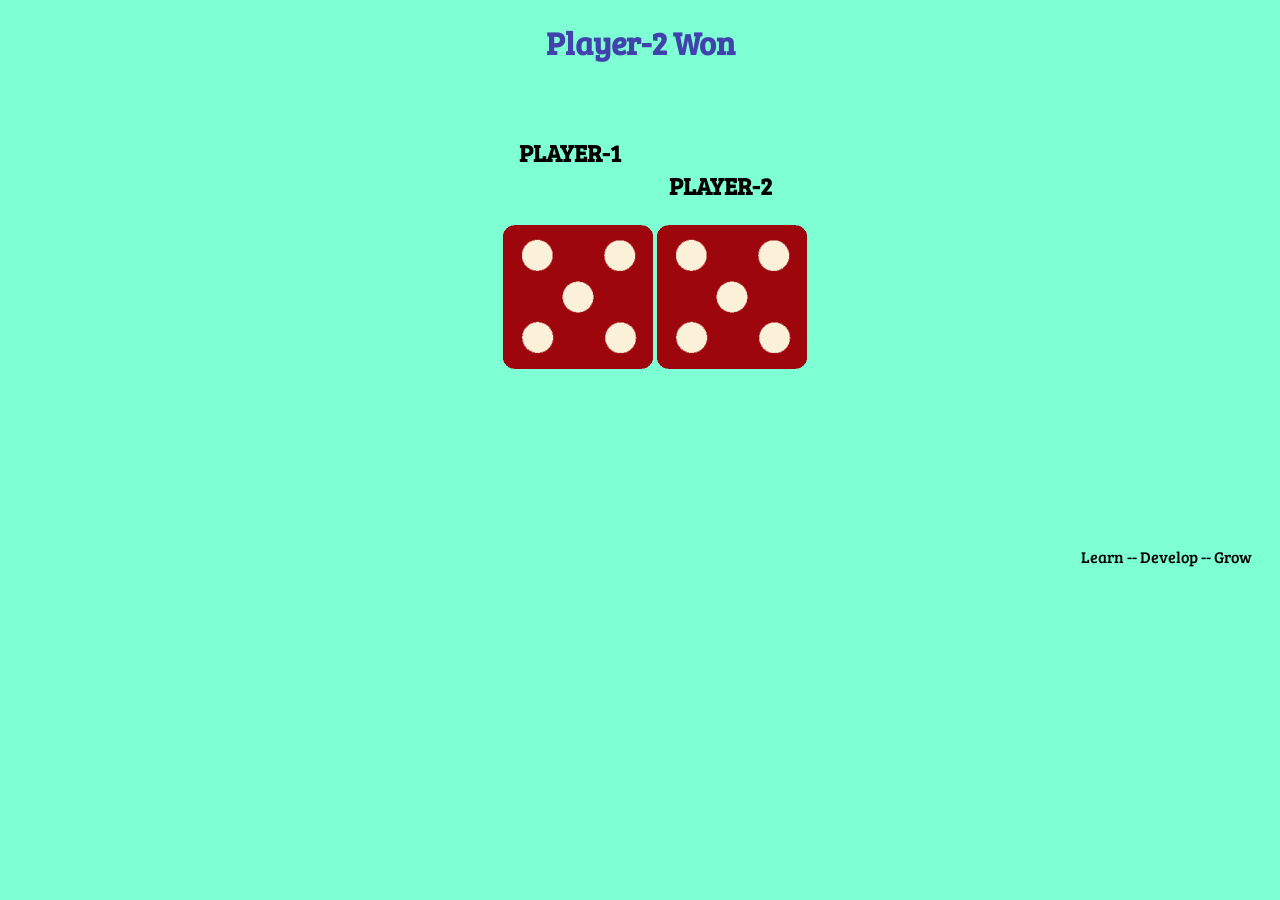
<file: Dice-game/index.html>
<!DOCTYPE html>
<html lang="en">
<head>
    <meta charset="UTF-8">
    <meta name="viewport" content="width=device-width, initial-scale=1.0">
    <title>Document</title>
    <link rel="stylesheet" href="index.css">
    <link rel="preconnect" href="https://fonts.googleapis.com">
<link rel="preconnect" href="https://fonts.gstatic.com" crossorigin>
<link href="https://fonts.googleapis.com/css2?family=Bree+Serif&display=swap" rel="stylesheet">
</head>
<body>
    <h1 class = "heading-class">Refresh Me!</h1>
    <div class="div-class">
       <h2 class="player-1-class">PLAYER-1</h2>
       <H2 class="player-2-class">PLAYER-2</H2>
       <img src="dice6.png" alt="dice" class="image1-class">
       <img src="dice6.png" alt="dice" class="image2-class">
    </div>
    <script src="index.js" charset="UTF-8"></script>
</body>
<footer>Learn -- Develop -- Grow</footer>
</html>
</file>
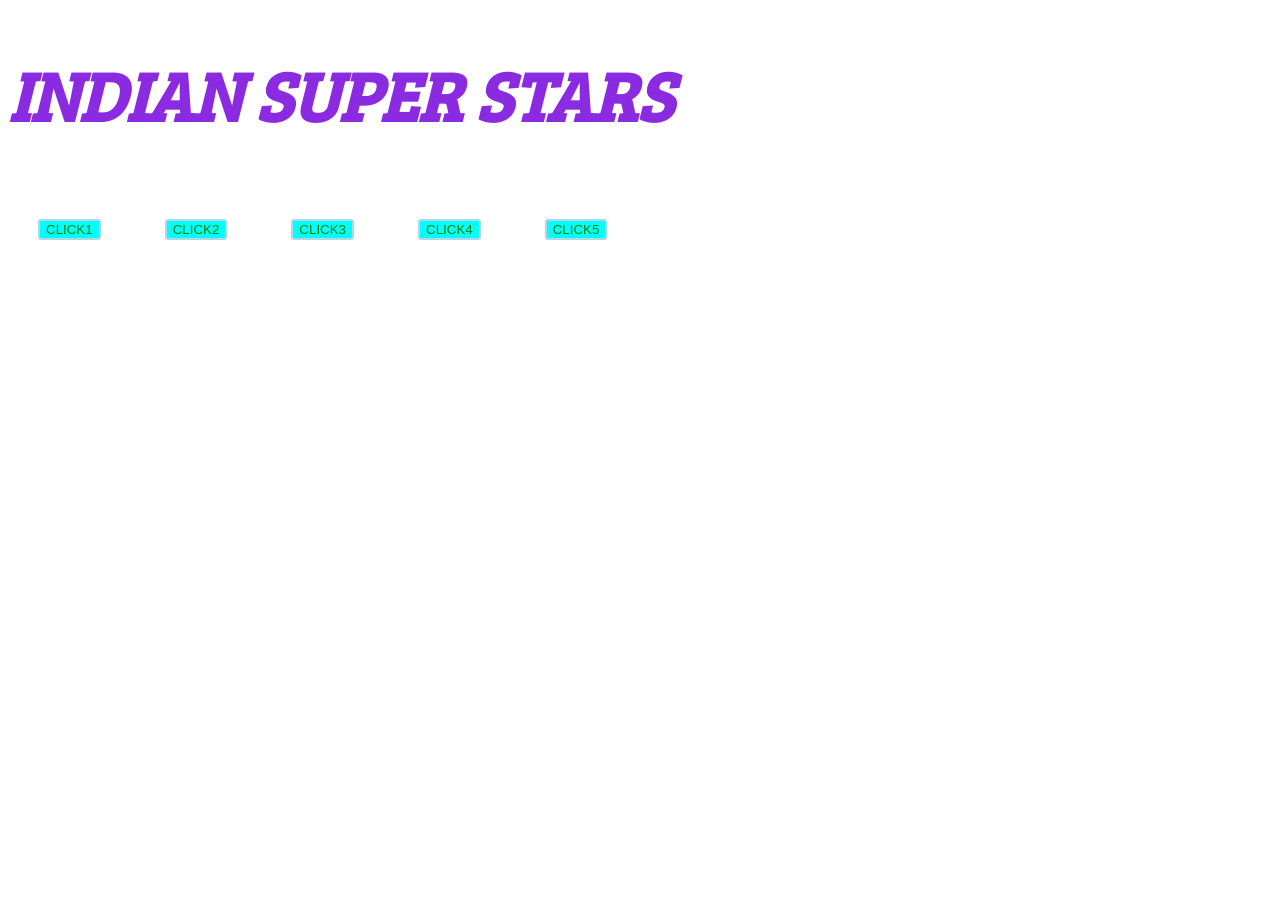
<file: jQuery/index.html>
<!DOCTYPE html>
<html lang="en">
<head>
    <meta charset="UTF-8">
    <meta name="viewport" content="width=device-width, initial-scale=1.0">
    <title>jQuery</title>
    <link rel="stylesheet" href="styles.css">
    <link rel="preconnect" href="https://fonts.googleapis.com">
<link rel="preconnect" href="https://fonts.gstatic.com" crossorigin>
<link href="https://fonts.googleapis.com/css2?family=Bree+Serif&display=swap" rel="stylesheet">
</head>
<body>
    <h1 class="heading-class">INDIAN SUPER STARS</h1>
    <div>
    <BUTTon class="button-class">CLICK1</BUTTon>
    <BUTTon class="button-class">CLICK2</BUTTon>
    <BUTTon class="button-class">CLICK3</BUTTon>
    <BUTTon class="button-class">CLICK4</BUTTon>
    <BUTTon class="button-class">CLICK5</BUTTon>
    </div>
   
    <script src="https://ajax.googleapis.com/ajax/libs/jquery/3.7.0/jquery.min.js"></script>
    <script src="index.js" charset="UTF-8"></script>
</body>
</html>
</file>
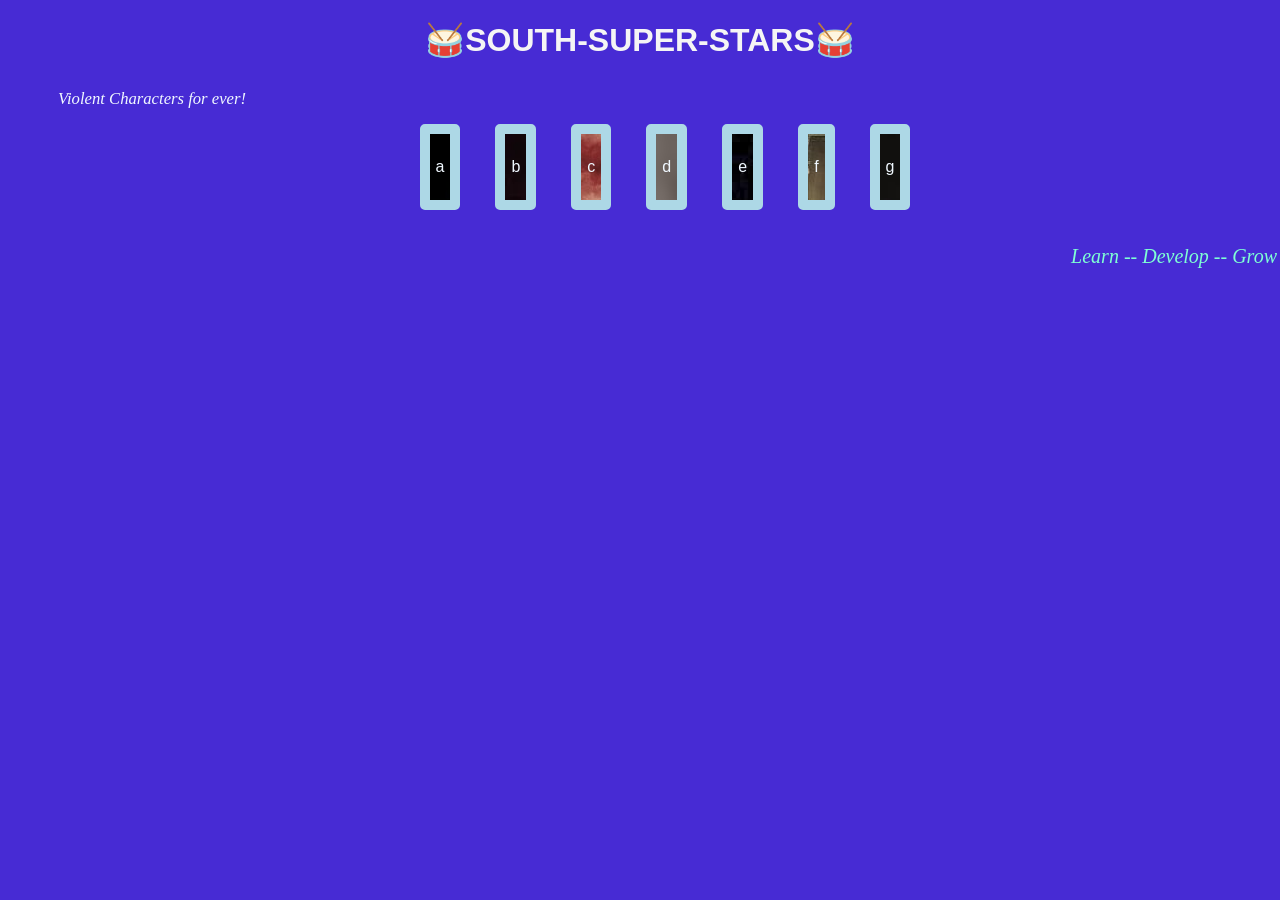
<file: Sound-game/index.html>
<!DOCTYPE html>
<html lang="en">
<head>
    <meta charset="UTF-8">

    <meta name="viewport" content="width=device-width, initial-scale=1.0">

    <title>🧯Violence</title>
   
    <link rel="stylesheet" href="index.css">

</head>
<body>
    <h1 class="head-class">🥁SOUTH-SUPER-STARS🥁</h1><I>
      <I><SUB>Violent Characters for ever!</SUB></I>
    <div class="div-class1">
        <button  class="rolex btn">a</button>
        <button  class="leo btn">b</button>
        <button  class="salaar btn">c</button>
        <button  class="rocky btn">d</button>
        <button  class="ntr btn">e</button>
        <button  class="pushpa btn">f</button>
        <button  class="rrr btn">g</button>
    </div>
    <div>

    </div>
    <script class="script-class" src="index.js"></script>
</body>
<footer>Learn -- Develop -- Grow</footer>
</html>
</file>
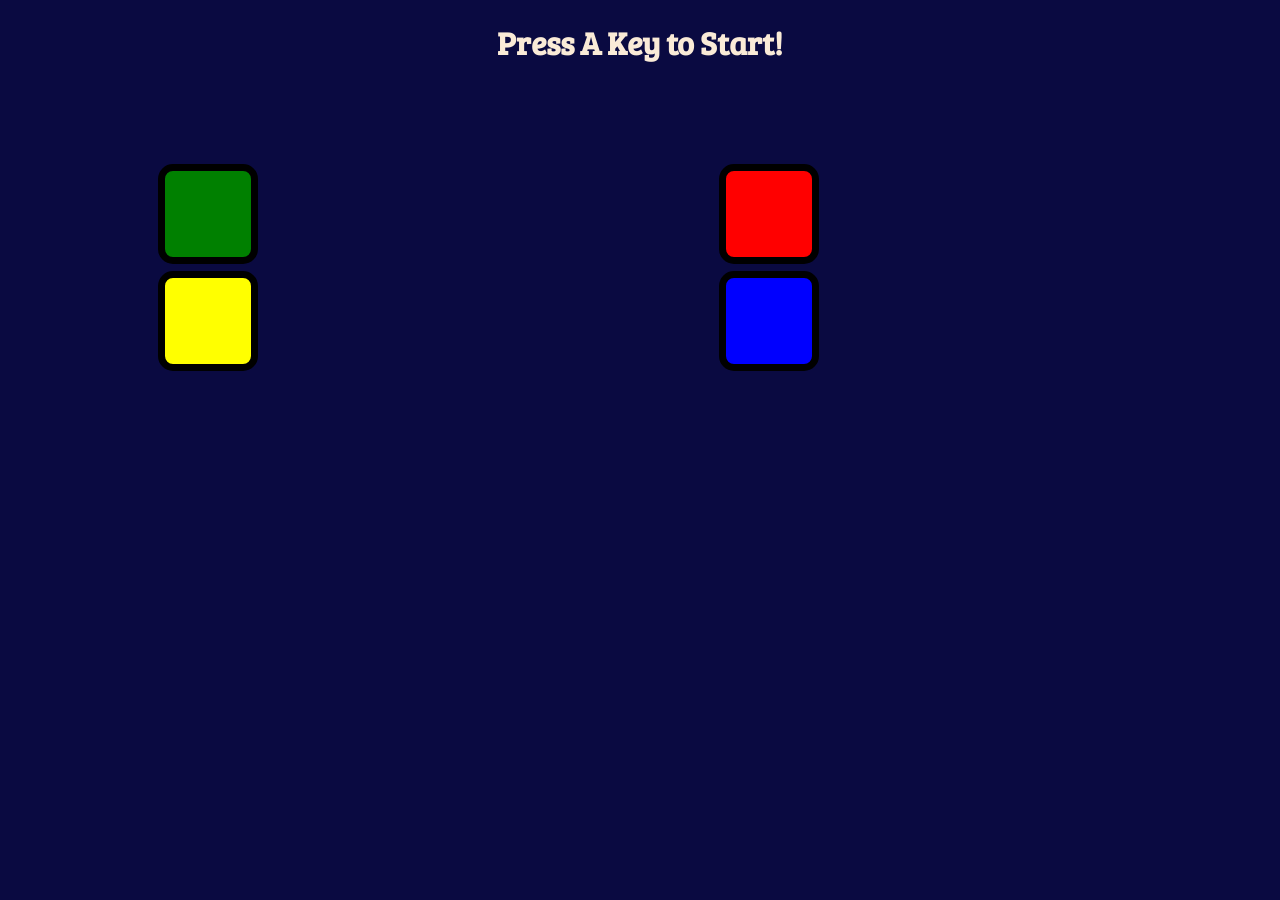
<file: jQuery/game/index.html>
<!DOCTYPE html>
<html lang="en">
<head>
    <meta charset="UTF-8">
    <meta name="viewport" content="width=device-width, initial-scale=1.0">
    <meta http-equiv="refresh" content="5">
    <meta name="Author" content="Mv Vardhan">
    <title>Game</title>
    <link rel="preconnect" href="https://fonts.googleapis.com">
<link rel="preconnect" href="https://fonts.gstatic.com" crossorigin>
<link href="https://fonts.googleapis.com/css2?family=Bree+Serif&display=swap" rel="stylesheet">
<link rel="stylesheet" href="./styles.css">
</head>
<body>
    <h1 class="heading-class">Press A Key to Start!</h1>
    <div class="div-class">
        <button id="green" class="btn"></button>
        <button id="red" class="btn"></button>
        <button id="yellow" class="btn"></button>
        <button id="blue" class="btn"></button>
    </div>
    <script src="https://ajax.googleapis.com/ajax/libs/jquery/3.7.0/jquery.min.js"></script>
    <script src="index.js" charset="UTF-8"></script>
</body>
</html>
</file>
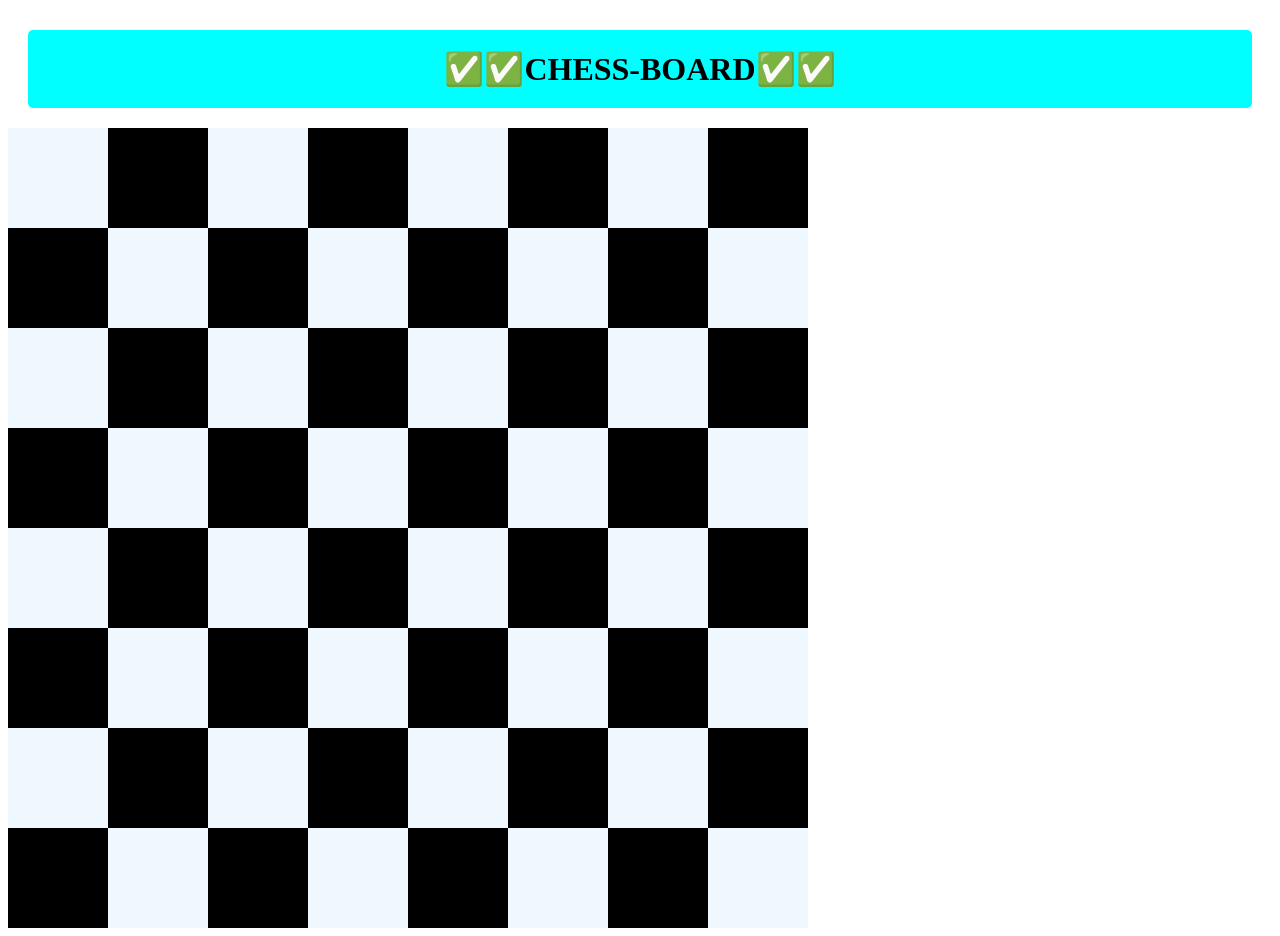
<file: chess.html>
<!DOCTYPE html>
<html>
    <head>
        <title>CHESS-BOARD</title>
        <meta charset="UTF-8">
        <meta name="author" content="MV VARDHAN">
        <style>
            .container {
            display: grid;
            width: 800px;
            grid-template-columns: repeat(8,1fr); 
            grid-template-rows: repeat(8,1fr);
        }
          h1 {
            text-align: center;
            background-color: aqua;
            padding: 20px;
            margin: 20px;
            margin-top: 30px;
            border-radius: 5px;
        }
        .white {
            background-color: aliceblue;
            width: 100px;
            height: 100px;
        }
        .black {
            background-color: black;
            width: 100px;
            height: 100px;
        }
        </style>
    </head>
    <body>
        <h1>✅✅CHESS-BOARD✅✅</h1>
        <div class="container">
          <div class="white"></div>
          <div class="black"></div>
          <div class="white"></div>
          <div class="black"></div>
          <div class="white"></div>
          <div class="black"></div>
          <div class="white"></div>
          <div class="black"></div>
          <div class="black"></div>
          <div class="white"></div>
          <div class="black"></div>
          <div class="white"></div>
          <div class="black"></div>
          <div class="white"></div>
          <div class="black"></div>
          <div class="white"></div>
          <div class="white"></div>
          <div class="black"></div>
          <div class="white"></div>
          <div class="black"></div>
          <div class="white"></div>
          <div class="black"></div>
          <div class="white"></div>
          <div class="black"></div>
          <div class="black"></div>
          <div class="white"></div>
          <div class="black"></div>
          <div class="white"></div>
          <div class="black"></div>
          <div class="white"></div>
          <div class="black"></div>
          <div class="white"></div>
          <div class="white"></div>
          <div class="black"></div>
          <div class="white"></div>
          <div class="black"></div>
          <div class="white"></div>
          <div class="black"></div>
          <div class="white"></div>
          <div class="black"></div>
          <div class="black"></div>
          <div class="white"></div>
          <div class="black"></div>
          <div class="white"></div>
          <div class="black"></div>
          <div class="white"></div>
          <div class="black"></div>
          <div class="white"></div>
          <div class="white"></div>
          <div class="black"></div>
          <div class="white"></div>
          <div class="black"></div>
          <div class="white"></div>
          <div class="black"></div>
          <div class="white"></div>
          <div class="black"></div>
          <div class="black"></div>
          <div class="white"></div>
          <div class="black"></div>
          <div class="white"></div>
          <div class="black"></div>
          <div class="white"></div>
          <div class="black"></div>
          <div class="white"></div>
        </div>
    </body>
</html>
</file>
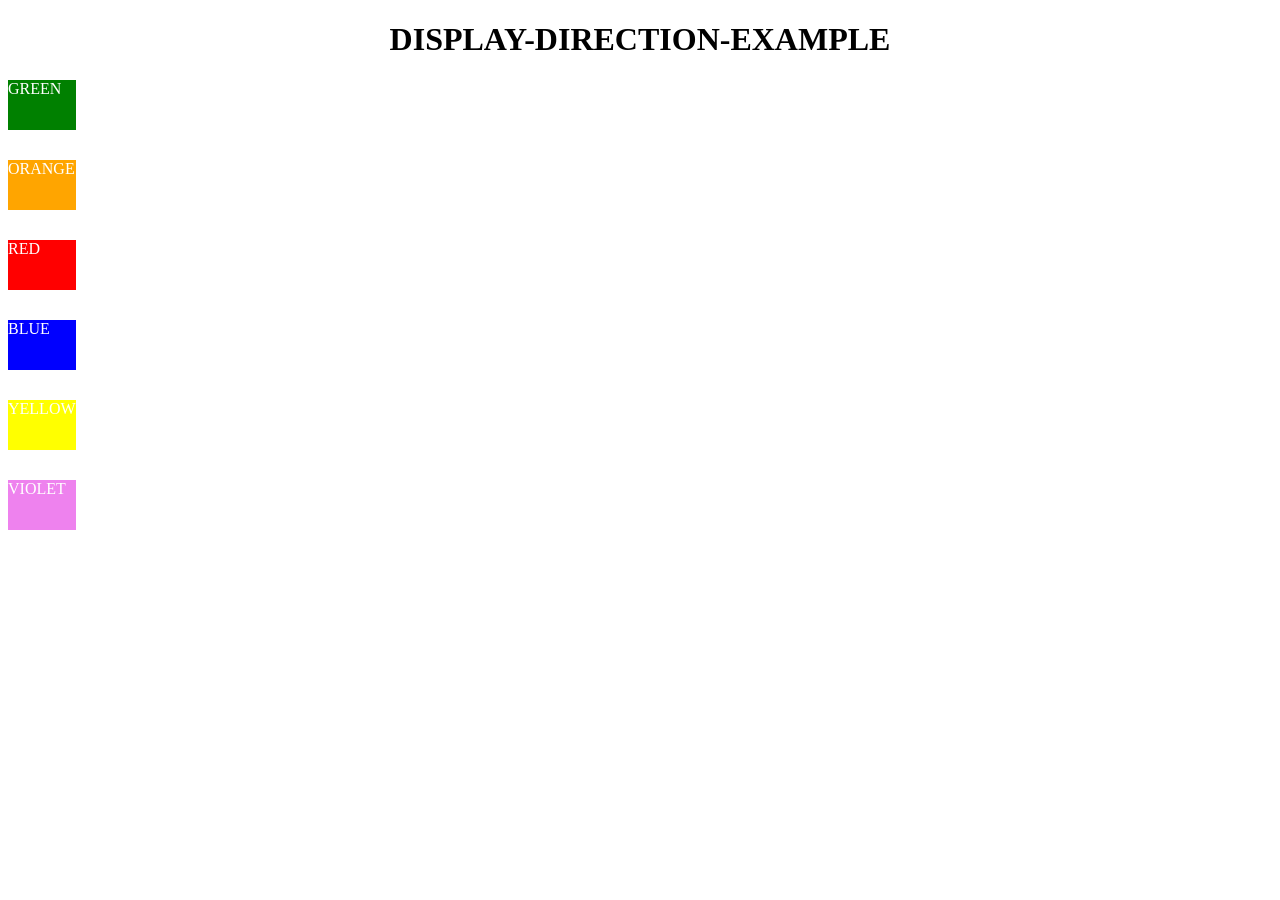
<file: FLEXBOX/flex-direction.html>
<!DOCTYPE html>
<html>
    <head>
        <title>display-Direction-Example</title>
        <meta charset="UTF-8">
        <meta name="author" content="MV VARDHAN">
        <style>
             .container {
               /* background-color: aqua; */
                /* border: 5px solid gold; */
                display: inline-flex;
                gap: 30px;
               flex-direction: column;
               flex-wrap: wrap;
                color: white;
             }
             h1 {
                text-align: center;
             }
             /* we can also use 
             .container div
             .container > div */
           .container > * {
            flex-basis: 50px;
           }
             #green {
                background-color: green;
             }
             #orange {
                background-color: orange;
             }
             #red {
                background-color: red;
             }
             #blue {
                background-color: blue;
             }
             #yellow {
                background-color: yellow;
             }
             #violet {
                background-color: violet;
             }
             
        </style>
    </head>
    <body>
        <h1>DISPLAY-DIRECTION-EXAMPLE</h1>
        <div class="container">
            <div id="green">GREEN</div>
            <div id="orange">ORANGE</div>
            <div id="red">RED</div>
            <div id="blue">BLUE</div>
            <div id="yellow">YELLOW</div>
            <div id="violet">VIOLET</div>
        </div>
    </body>
</html>
</file>
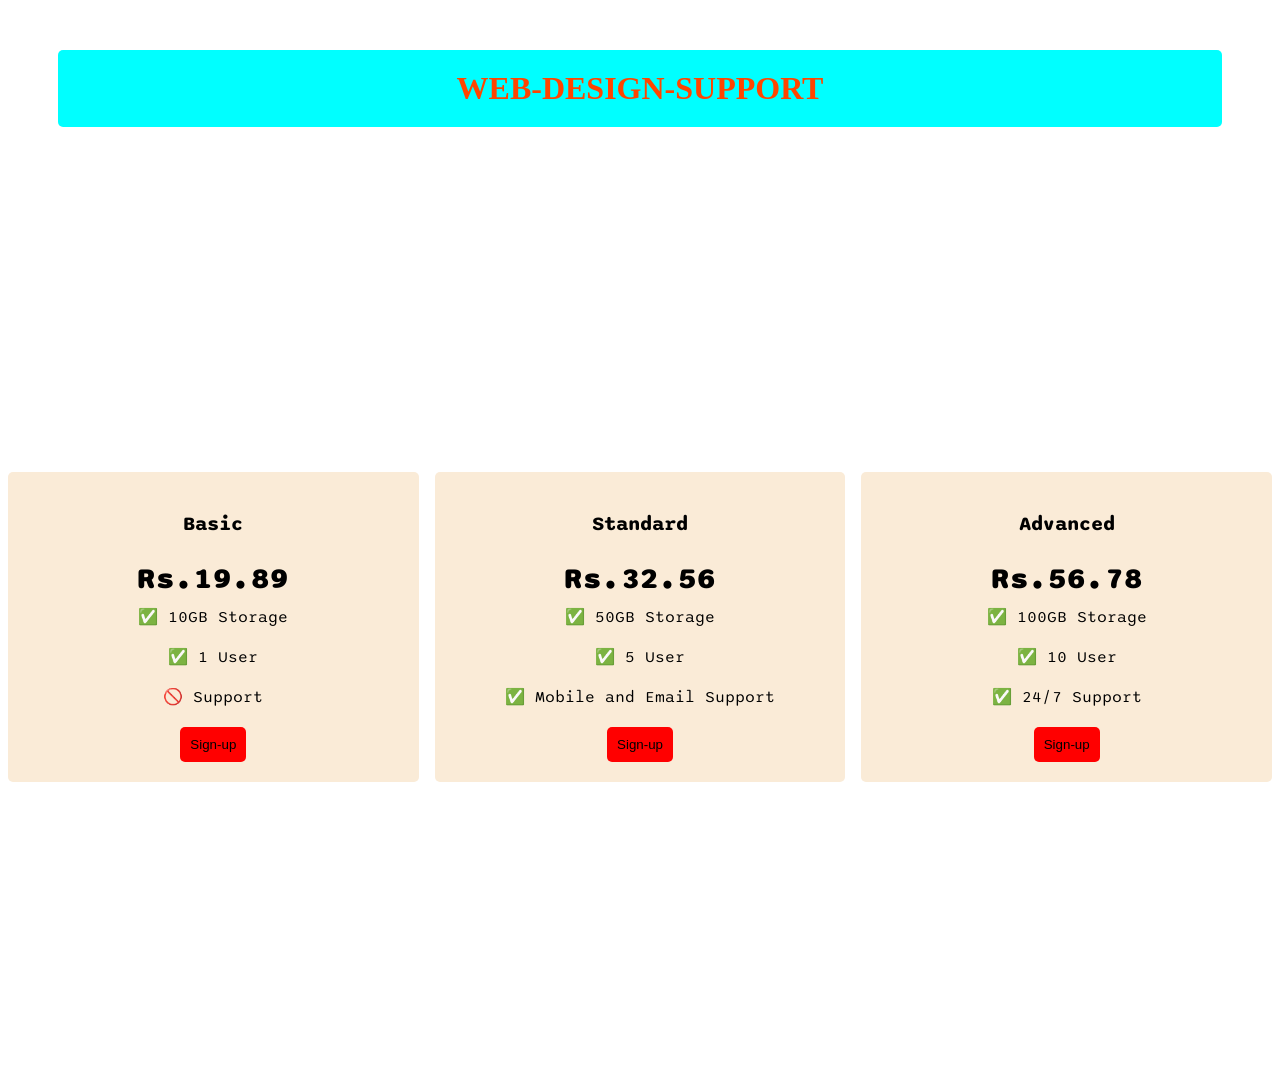
<file: FLEXBOX/pricing-table-project.html>
<!DOCTYPE html>
<html>
    <head>
        <title>PRICING-TABLE-PROJECT</title>
        <meta charset="UTF-8">
        <meta name="author" content="MV VARDHAN">
        <link rel="stylesheet" href="styles.css">
        <link rel="preconnect" href="https://fonts.googleapis.com">
<link rel="preconnect" href="https://fonts.gstatic.com" crossorigin>
<link href="https://fonts.googleapis.com/css2?family=Sono:wght@500&display=swap" rel="stylesheet">
    </head>
    <body>
        <h1>WEB-DESIGN-SUPPORT</h1>
        <div class="pricing-container">
            <div class="pricing-plan">
                <div class="plan-title">Basic</div>
                <div class="plan-prize">Rs.19.89</div>
                <ul class="plan-features">
                    <li>✅ 10GB Storage</li>
                    <li>✅ 1 User</li>
                    <li>🚫  Support</li>
                </ul>
                <button class="plan-button">Sign-up</button>
            </div>
            <div class="pricing-plan">
                <div class="plan-title">Standard</div>
                <div class="plan-prize">Rs.32.56</div>
                <ul class="plan-features">
                    <li>✅ 50GB Storage</li>
                    <li>✅ 5 User</li>
                    <li>✅ Mobile and Email Support</li>
                </ul>
                <button class="plan-button">Sign-up</button>
            </div>
            <div class="pricing-plan">
                <div class="plan-title">Advanced</div>
                <div class="plan-prize">Rs.56.78</div>
                <ul class="plan-features">
                    <li>✅ 100GB Storage</li>
                    <li>✅ 10 User</li>
                    <li>✅ 24/7 Support</li>
                </ul>
                <button class="plan-button">Sign-up</button>
            </div>
        </div>
    </body>
</html>
</file>
<file: Dice-game/index.css>
* {
    background-color: aquamarine;
}
.heading-class {
    color: rgb(66, 66, 172);
    font-family: 'Bree Serif', serif;
    font-size: 900;
    text-align: center;

}
.div-class {
    
    text-align: center;
}
.image1-class {
    width: 150px;
    position: relative;
    left: 15px;
    top: 30px;
}
.image2-class {
    width: 150px;
    position:relative;
    left: 15px;
    top: 30px;
    
}
.player-1-class {
    position: relative;
    right: 70px;
    top: 50px;
    font-family: 'Bree Serif';
}
.player-2-class {
    position: relative;
    left: 80px;
    top: 30px;
    font-family: 'Bree Serif';
}
footer {
    text-align: right;
    margin: 20px;
    font-family: 'Bree Serif';
    margin-top: 200px;
}
</file>
<file: jQuery/styles.css>
.heading-class {
    font-family: 'Bree Serif', serif;
    font-size: 70px;
    font-style: italic;
    color:blueviolet;

}
.button-class {
    color: green;
    border: 2px solid lightblue;
    border-radius: 3px;
    margin: 30px;
    background-color:aqua;
    cursor: pointer;
}
.class {
    background-color: aqua;
}
</file>
<file: Sound-game/index.css>
* {
    background-color: rgb(71, 43, 212);
}
.head-class {
   text-align: center;
   font-size: 900;
   font-family: sans-serif;
   text-shadow: 3px whitesmoke;
   font-size: 2rem;
   color: whitesmoke;
}
I {
    color: aliceblue;
    font-size: 20px;
    text-align: center;
    position: relative;
    left: 25px;


}
.div-class {
   background-color: aliceblue;
   text-align: center;
   width: 600px;
   height: 200px;
   margin-left: 450px;

   padding: 30px;
}
.btn {
    display: inline-block;
    margin: 15px;
    border: 10px solid lightblue;
    border-radius: 5px;
    text-align: center;
    line-height: 4;
    font-size: 1rem;
    background-color: aqua;
    color: aliceblue;

}
footer {
    text-align: right;
    margin: 20px;
    color: aquamarine;
}
.rolex {
   background-image: url("./rolex.jpg");
}

.leo {
    background-image: url("./leo.webp");
}

.salaar {
    background-image: url("./salaar.jpg");
}

.rocky {
    background-image: url("./kgf.avif");
}

.rrr {
    background-image: url("./rrr.jpg");
}
.pushpa {
    background-image: url("./pushpa.jpg");
}
.ntr {
    background-image: url("./ntr.jpg");
}
</file>
<file: jQuery/game/styles.css>
* {
  background-color: rgb(10, 10, 65);
}

.heading-class {
    text-align: center;
    color: antiquewhite;
    font-family: "Bree Serif";
}

.div-class {
    display: grid;
    grid-template-columns: repeat(2,1fr);
    grid-template-rows: repeat((2,1fr));
    gap: 7px;
    margin-left: 150px;
    margin-top: 100px;
}

.btn {
   
    width: 100px;
    height: 100px;
    border: 7px solid black;
    border-radius: 15px;
    cursor: pointer;
}

#green {
    background-color: green;

}

#red {
    background-color: red;
}

#yellow {
    background-color: yellow;
}

#blue {
    background-color: blue;
}
</file>
<file: FLEXBOX/styles.css>
.pricing-container {
    display: flex;
    justify-content: center;
    align-items: center;
    gap: 1rem;
    height: 100vh;
    font-family: 'Sono',sans-serif;
  }
  .pricing-plan {
    flex: 1;
    max-width: 400px;
    background-color: antiquewhite;
    border-radius: 5px;
    text-align: center;
    padding: 20px;
  }
  .plan-title {
    font-size: 20px;
    font-weight:bold;
    margin-top: 20px;
    margin-bottom: 10px;
  }
  .plan-prize {
    font-size: 30px;
    font-weight:900;
    padding-top: 15px;
    margin-bottom: 10px;
  }
  .plan-features {
    list-style: none;
    padding: 0;
    margin: 0;
  }
  .plan-features li {
    margin-bottom: 20px;
  }
  .plan-button {
    background-color: red;
    border: none;
    padding: 10px;
    border-radius: 5px;
  }
  @media (max-width:650px) {
    .pricing-container {
        flex-direction: column;
        height: 100%;
    }
  }
  h1 {
    text-align: center;
   color: orangered;
   background-color: aqua;
   border-radius: 5px;
   margin: 50px;
   padding: 20px;
   padding-top: 20px;
   flex-wrap: wrap;
   max-width: 2000px;
   min-width: 200px;

  }
</file>
